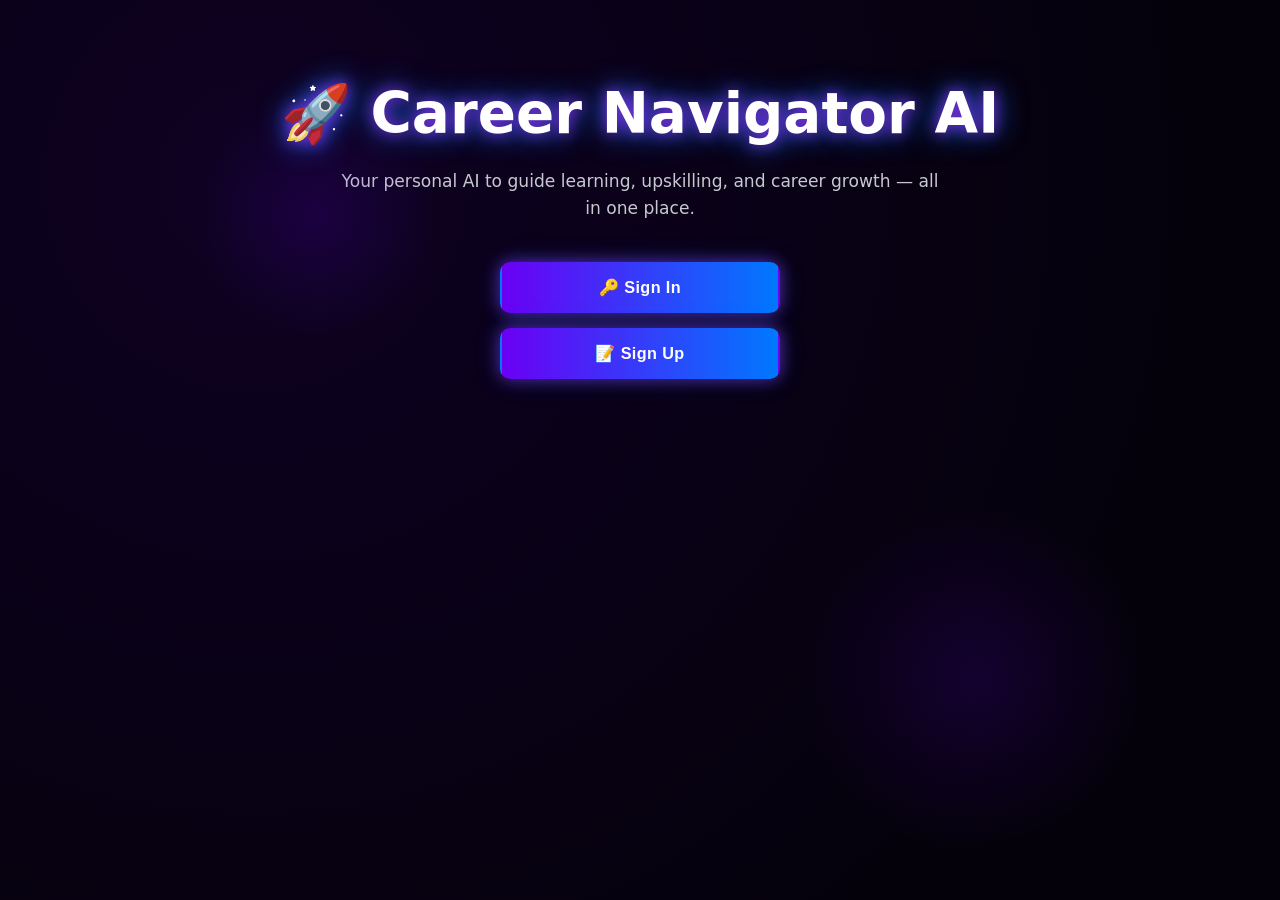
<file: frontend/index.html>
<!doctype html>
<html>
<head>
  <meta charset="utf-8">
  <meta name="viewport" content="width=device-width, initial-scale=1">
  <link rel="stylesheet" href="style.css">
  <title>Career Navigator AI</title>
  <style>
    /* body {
      font-family: system-ui, Segoe UI, Roboto, Arial;
      text-align: center;
      padding: 60px 20px;
      background: #f8fafc;
    }
    h1 { font-size: 2.2em; margin-bottom: 10px; color: #111827; }
    p  { color: #555; max-width: 500px; margin: 0 auto 30px; }
    .btn {
      display: block;
      width: 80%;
      max-width: 280px;
      margin: 12px auto;
      padding: 14px;
      border-radius: 10px;
      border: 1px solid #ccc;
      background: #fff;
      cursor: pointer;
      font-size: 16px;
      transition: 0.2s;
    }
    .btn:hover { background: #0078ff; color: white; border-color: #0078ff; } */
    /* ======== RESPONSIVE TEXT ======== */

/* Use fluid font scaling */
html {
  font-size: clamp(14px, 1.2vw + 0.5rem, 18px);
}

/* Headings adjust gracefully */
h1 {
  font-size: clamp(1.8rem, 3vw + 1rem, 3.2rem);
  line-height: 1.2;
}

/* Paragraph text */
p {
  font-size: clamp(0.95rem, 1vw + 0.2rem, 1.1rem);
  line-height: 1.6;
}

/* Button text */
.btn {
  font-size: clamp(0.9rem, 0.8vw + 0.3rem, 1rem);
  letter-spacing: 0.4px;
}

/* Fine-tuning for small screens */
@media (max-width: 600px) {
  h1 {
    line-height: 1.3;
    margin-bottom: 15px;
  }
  p {
    line-height: 1.5;
    margin-bottom: 25px;
  }
  .btn {
    padding: 12px;
  }
}
  </style>
</head>
<body>
  <h1>🚀 Career Navigator AI</h1>
  <p>Your personal AI to guide learning, upskilling, and career growth — all in one place.</p>

  <button class="btn" onclick="location.href='login.html'">🔑 Sign In</button>
  <button class="btn" onclick="location.href='signup.html'">📝 Sign Up</button>
</body>
</html>
</file>
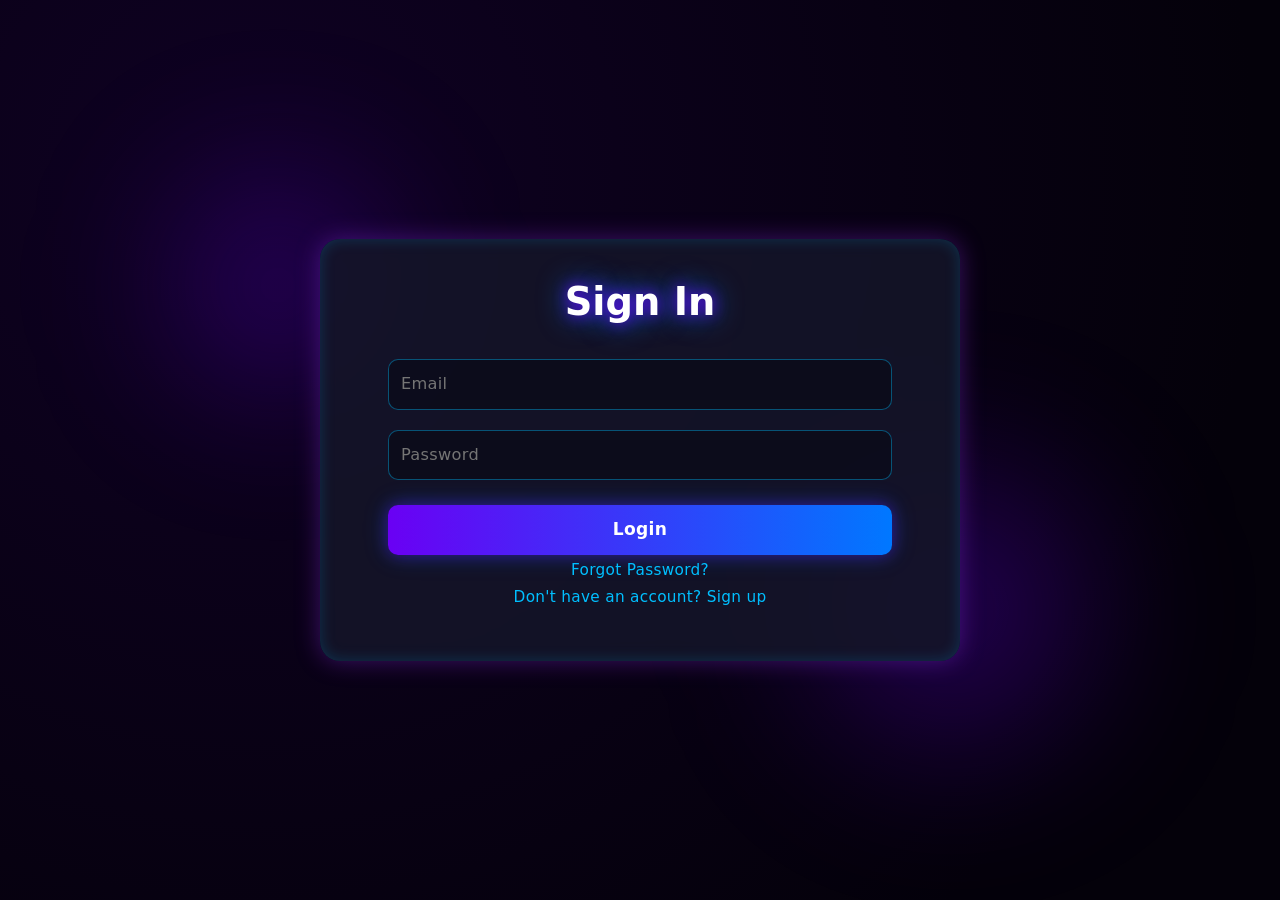
<file: frontend/dashboard.html>
<!doctype html>
<html>
<head>
  <meta charset="utf-8">
  <meta name="viewport" content="width=device-width, initial-scale=1">
  <title>Dashboard - Career Navigator AI</title>
  <link rel="stylesheet" href=dashboard.css>
  <style>
    /* body {
      text-align: center;
      font-family: system-ui;
      background: #f8fafc;
      padding: 60px;
    }
    h1 {
      font-size: 2em;
      color: #111;
    }
    button {
      display: block;
      margin: 20px auto;
      width: 80%;
      max-width: 280px;
      padding: 14px;
      border-radius: 12px;
      border: 1px solid #ddd;
      background: #fff;
      cursor: pointer;
      font-size: 16px;
      transition: all 0.2s ease;
    }
    button:hover {
      background: #0078ff;
      color: white;
      border-color: #0078ff;
    } */
  </style>
</head>
<body>
  <h1>Welcome, <span id="user"></span> 👋</h1>

  <button onclick="location.href='learning.html'">📘 Learning Buddy</button>
  <button onclick="location.href='career.html'">💼 Career Coach</button>
  <button onclick="location.href='jobboard.html'">🧾 Job Board</button> <!-- ✅ Added Job Board button -->
  <button onclick="logout()">Logout</button>

  <script>
    // Check authentication
    if (!localStorage.getItem("token")) {
      window.location.href = "login.html";
    }

    // Show username
    document.getElementById("user").innerText = localStorage.getItem("username") || "User";

    // Logout
    function logout() {
      localStorage.clear();
      window.location.href = "login.html";
    }
  </script>
</body>
</html>
</file>
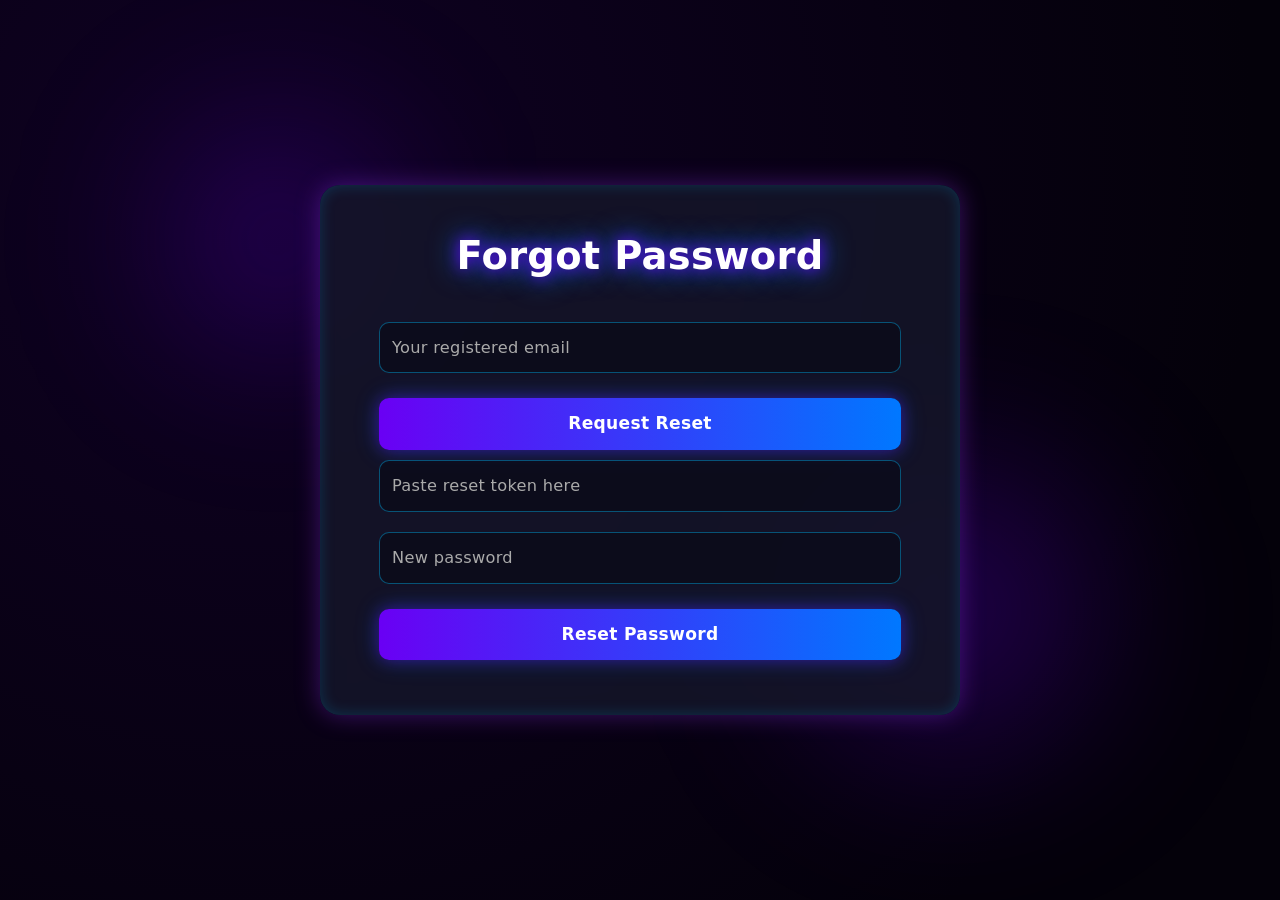
<file: frontend/forgot.html>
<!doctype html>
<html>
<head>
  <meta charset="utf-8">
  <meta name="viewport" content="width=device-width, initial-scale=1">
  <title>Forgot Password</title>
  <link rel="stylesheet" href="forgot.css">
  <style>
    /* body{font-family:system-ui;display:flex;justify-content:center;align-items:center;height:100vh;background:#f4f6f8}
    .box{background:white;padding:30px;border-radius:12px;width:320px;text-align:center;box-shadow:0 2px 6px rgba(0,0,0,0.1)}
    input{width:90%;padding:10px;margin:8px 0;border-radius:8px;border:1px solid #ccc}
    button{padding:10px 20px;border:none;border-radius:8px;background:#0078ff;color:white;cursor:pointer;font-size:16px;margin-top:10px}
    .msg{margin-top:10px;color:#333;font-size:0.9em;word-wrap:break-word} */
  </style>
</head>
<body>
  <div class="box">
    <h2>Forgot Password</h2>
    <input id="email" placeholder="Your registered email">
    <button onclick="forgot()">Request Reset</button>
    <input id="token" placeholder="Paste reset token here">
    <input id="newpass" type="password" placeholder="New password">
    <button onclick="resetPass()">Reset Password</button>
    <p class="msg" id="msg"></p>
  </div>

<script>
async function forgot() {
  const email = document.getElementById("email").value;
  const r = await fetch("https://career-navigator-ai-1.onrender.com/api/forgot", {
    method: "POST",
    headers: { "Content-Type": "application/json" },
    body: JSON.stringify({ email })
  });
  const d = await r.json();
  document.getElementById("msg").innerText = d.msg || d.detail;
}

async function resetPass(){
  const token=document.getElementById("token").value;
  const new_password=document.getElementById("newpass").value;
  const r=await fetch("https://career-navigator-ai-1.onrender.com/api/reset",{
    method:"POST",headers:{"Content-Type":"application/json"},
    body:JSON.stringify({token,new_password})
  });
  const d=await r.json();
  document.getElementById("msg").innerText=d.msg || d.detail;
}
</script>
</body>
</html>
</file>
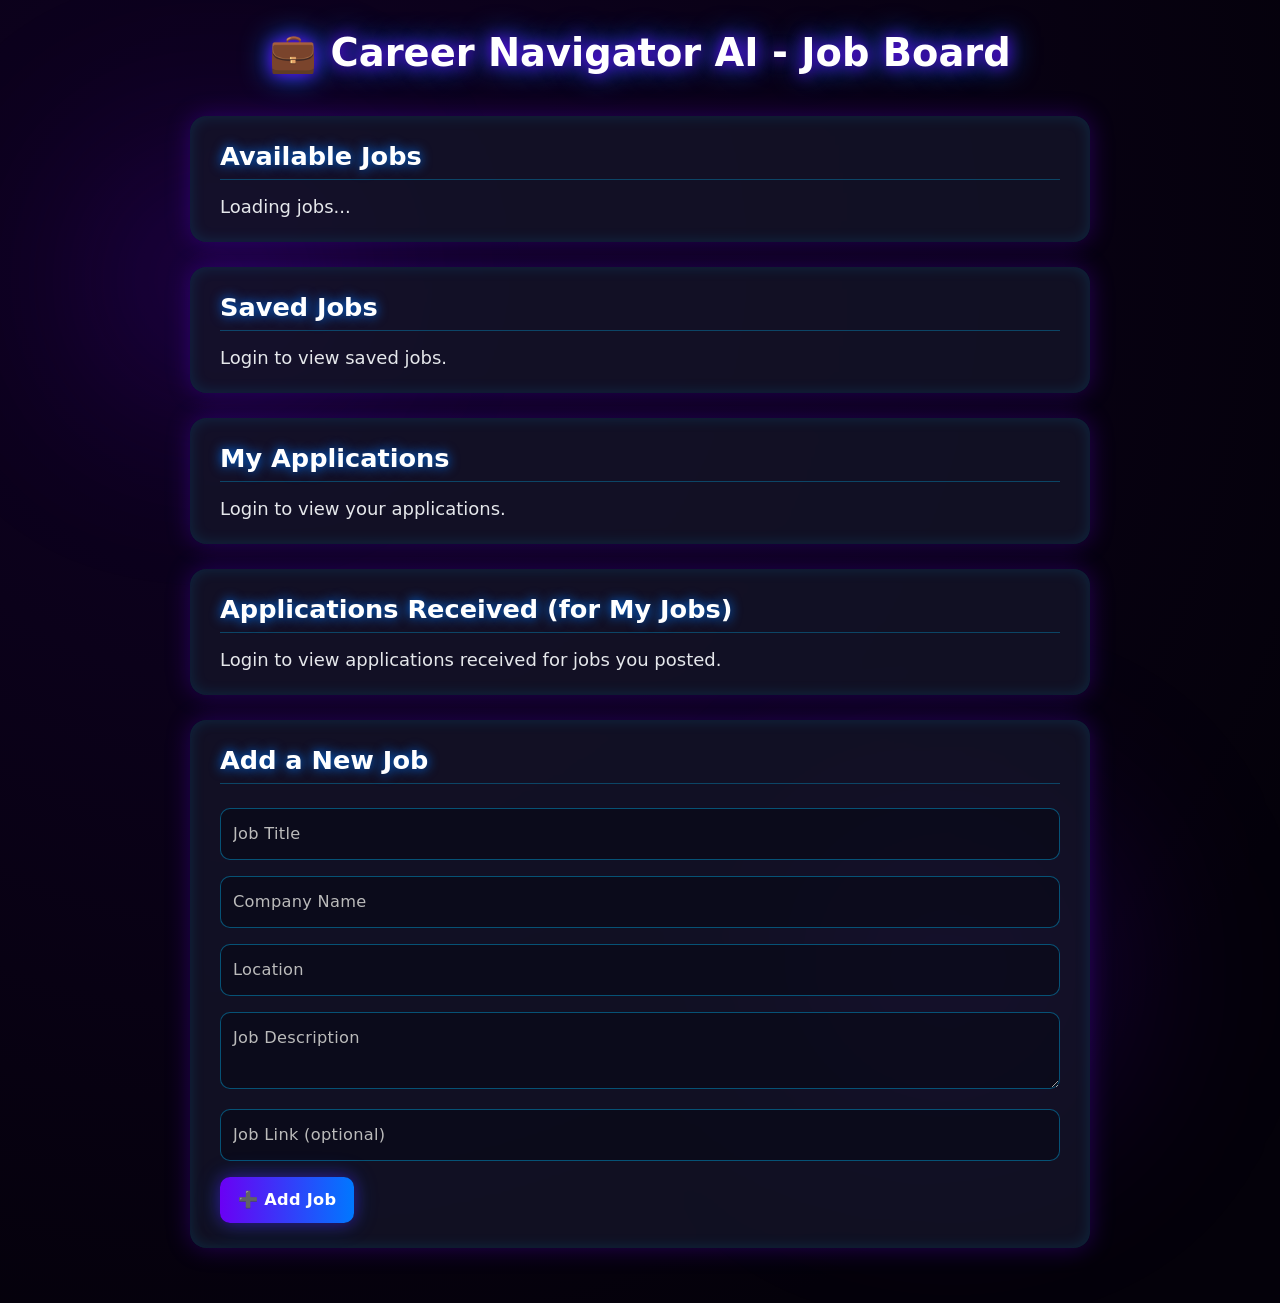
<file: frontend/jobboard.html>
<!DOCTYPE html>
<html lang="en">
<head>
<meta charset="UTF-8">
<meta name="viewport" content="width=device-width, initial-scale=1.0">
<title>💼 Career Navigator AI - Job Board</title>
<link rel="stylesheet" href="jobboard.css">
<style>
  /* body{font-family:system-ui;background:#f8fafc;margin:0;padding:20px}
  h1{text-align:center}
  section{background:white;border-radius:12px;padding:20px;margin-bottom:20px;box-shadow:0 2px 6px rgba(0,0,0,.1)}
  button{cursor:pointer;background:#007bff;color:white;border:none;padding:8px 16px;border-radius:8px;margin-top:6px}
  button:hover{background:#0056b3}
  input,textarea{width:100%;padding:10px;margin:5px 0;border:1px solid #ccc;border-radius:6px}
  .job{border-bottom:1px solid #eee;padding:10px 0}
  .job:last-child{border-bottom:none} */
</style>
</head>
<body>
<h1>💼 Career Navigator AI - Job Board</h1>

<section>
  <h2>Available Jobs</h2>
  <div id="jobs">Loading jobs...</div>
</section>

<section>
  <h2>Saved Jobs</h2>
  <div id="saved-jobs">Login to view saved jobs.</div>
</section>

<section>
  <h2>My Applications</h2>
  <div id="applications">Login to view your applications.</div>
</section>

<section>
  <h2>Applications Received (for My Jobs)</h2>
  <div id="received">Login to view applications received for jobs you posted.</div>
</section>

<section>
  <h2>Add a New Job</h2>
  <input id="title" placeholder="Job Title">
  <input id="company" placeholder="Company Name">
  <input id="location" placeholder="Location">
  <textarea id="description" placeholder="Job Description"></textarea>
  <input id="link" placeholder="Job Link (optional)">
  <button onclick="addJob()">➕ Add Job</button>
</section>

<script>
const API = "https://career-navigator-ai-1.onrender.com/api";
const token = localStorage.getItem("token");

// ========== LOAD ALL JOBS ==========
async function loadJobs(){
  const res = await fetch(`${API}/jobs`);
  const data = await res.json();
  const jobsDiv = document.getElementById("jobs");
  if(!data.jobs.length){ jobsDiv.innerHTML = "No jobs yet."; return; }
  jobsDiv.innerHTML = data.jobs.map(j=>`
    <div class="job">
      <b>${j.title}</b> at <i>${j.company}</i><br>
      📍 ${j.location || "Remote"}<br>
      ${j.description || ""}<br>
      ${j.link ? `<a href="${j.link}" target="_blank">Apply Link</a><br>` : ""}
      ${token ? `
        <form onsubmit="applyToJob(event, ${j.id})" enctype="multipart/form-data">
          <input type="file" name="resume" accept=".pdf" required>
          <button type="submit">📄 Apply</button>
        </form>
        <button onclick="saveJob(${j.id})">💾 Save</button>
      ` : ''}
    </div>
  `).join('');
}

// ========== ADD NEW JOB ==========
async function addJob(){
  if(!token){ alert("Please login first!"); return; }
  const job = {
    title:document.getElementById("title").value,
    company:document.getElementById("company").value,
    location:document.getElementById("location").value,
    description:document.getElementById("description").value,
    link:document.getElementById("link").value
  };
  const res = await fetch(`${API}/jobs/add`,{
    method:"POST",
    headers:{"Content-Type":"application/json","Authorization":`Bearer ${token}`},
    body:JSON.stringify(job)
  });
  const data = await res.json();
  alert(data.msg || "Job added!");
  loadJobs();
  if(token){ loadReceived(); } // refresh received apps UI if you’re a poster
}

// ========== APPLY TO A JOB ==========
async function applyToJob(e, jobId){
  e.preventDefault();
  const form = e.target;
  const formData = new FormData();
  formData.append("job_id", jobId);
  formData.append("resume", form.resume.files[0]);
  const res = await fetch(`${API}/jobs/apply`, {
    method: "POST",
    headers: {"Authorization": `Bearer ${token}`},
    body: formData
  });
  const data = await res.json();
  alert(data.msg || "Application submitted!");
  loadApplications();
}

// ========== SAVE JOB ==========
async function saveJob(id){
  const res = await fetch(`${API}/jobs/save`,{
    method:"POST",
    headers:{"Content-Type":"application/json","Authorization":`Bearer ${token}`},
    body:JSON.stringify({job_id:id})
  });
  const data = await res.json();
  alert(data.msg || "Saved!");
  loadSavedJobs();
}

// ========== LOAD SAVED JOBS ==========
async function loadSavedJobs(){
  if(!token) return;
  const res = await fetch(`${API}/jobs/saved`,{
    headers:{"Authorization":`Bearer ${token}`}
  });
  const data = await res.json();
  const div = document.getElementById("saved-jobs");
  if(!data.saved_jobs?.length){ div.innerHTML="No saved jobs yet."; return; }
  div.innerHTML = data.saved_jobs.map(j=>`
    <div class="job">
      <b>${j.title}</b> - ${j.company}<br>${j.location || "Remote"}
    </div>
  `).join('');
}

// ========== LOAD APPLICATIONS (MY OWN) ==========
async function loadApplications(){
  if(!token) return;
  const res = await fetch(`${API}/jobs/applications`,{
    headers:{"Authorization":`Bearer ${token}`}
  });
  const data = await res.json();
  const div = document.getElementById("applications");
  if(!data.applications?.length){ div.innerHTML="No applications yet."; return; }
  div.innerHTML = data.applications.map(a=>`
    <div class="job">
      <b>${a.title}</b> - ${a.company}<br>${a.location || "Remote"}<br>
      📄 <a href="http://54.234.102.196:8000${a.resume_path}" target="_blank">View Resume</a>
    </div>
  `).join('');
}

// ========== LOAD RECEIVED APPLICATIONS (FOR JOBS I POSTED) ==========
async function loadReceived(){
  if(!token) return;
  const res = await fetch(`${API}/jobs/received`,{
    headers:{"Authorization":`Bearer ${token}`}
  });
  const data = await res.json();
  const div = document.getElementById("received");
  if(!data.received_applications?.length){ div.innerHTML="No applications received yet."; return; }
  div.innerHTML = data.received_applications.map(a=>`
    <div class="job">
      <b>${a.job_title}</b> - ${a.company} (${a.location || "Remote"})<br>
      👤 ${a.applicant_name} &lt;${a.applicant_email}&gt;<br>
      📄 <a href="http://54.234.102.196:8000${a.resume_path}" target="_blank">View Resume</a><br>
      🕒 ${a.applied_at}
    </div>
  `).join('');
}

// ========== AUTO LOAD ==========
loadJobs();
if(token){ loadSavedJobs(); loadApplications(); loadReceived(); }
</script>
</body>
</html>
</file>
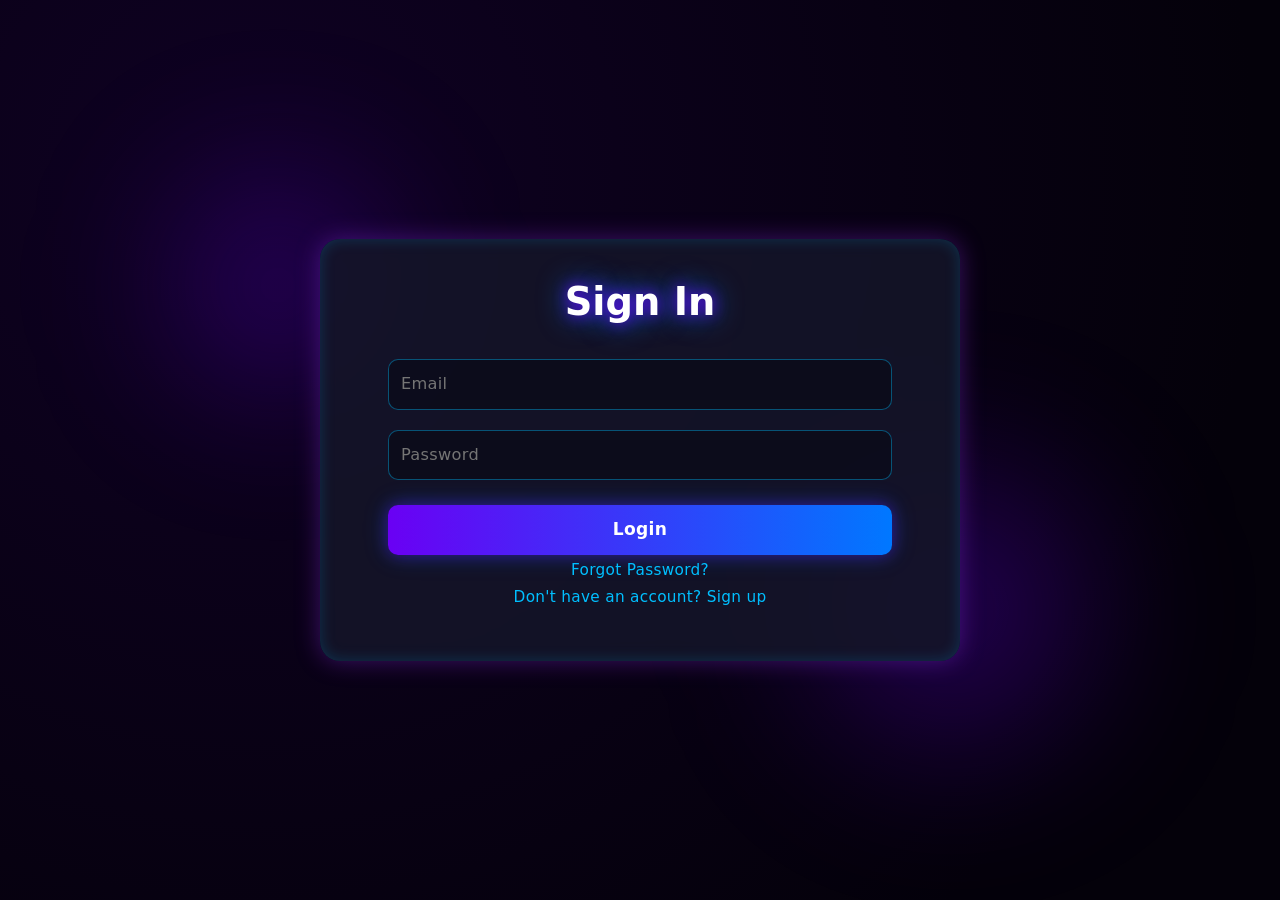
<file: frontend/learning.html>
<!doctype html>
<html>
<head>
  <meta charset="utf-8">
  <meta name="viewport" content="width=device-width, initial-scale=1">
  <title>📘 Learning Buddy</title>
  <link rel="stylesheet" href="learning.css">
</head>
<body>
  <div id="topbar">
    <b>Learning Buddy</b>
    <button onclick="logout()">Logout</button>
  </div>

  <div id="history-controls">
    <b>Chat History</b>
    <button id="clear-btn">🗑️ Clear All</button>
  </div>

  <div id="chat-container"></div>

  <div id="input-area">
    <textarea id="msg" placeholder="Ask about any topic..."></textarea>
    <button id="send">Send</button>
  </div>

<script>
if (!localStorage.getItem("token")) {
  alert("Please sign in first!");
  window.location.href = "login.html";
}

const API = "https://career-navigator-ai-1.onrender.com/api";
const token = localStorage.getItem("token");
const threadId = localStorage.getItem("learning_thread") || crypto.randomUUID();
localStorage.setItem("learning_thread", threadId);

const chatContainer = document.getElementById("chat-container");

// =====================
// Load Chat History
// =====================
async function loadHistory() {
  try {
    const res = await fetch(`${API}/learning/chat/history`, {
      headers: { "Authorization": `Bearer ${token}` }
    });
    const data = await res.json();
    chatContainer.innerHTML = "";
    (data.history || []).forEach(item => {
      const div = document.createElement("div");
      div.className = "chat-item";
      div.innerHTML = `
        <div><b>You:</b> ${item.message}</div>
        <div><b>Assistant:</b> ${item.reply}</div>
        <button class="delete-btn" onclick="deleteChat(${item.id})">✖</button>
      `;
      chatContainer.prepend(div);
    });
  } catch (e) {
    console.error("Error loading history:", e);
  }
}

// =====================
// Send Chat
// =====================
async function chat(message) {
  const msgBox = document.getElementById("msg");
  const sendBtn = document.getElementById("send");
  msgBox.disabled = true;
  sendBtn.disabled = true;
  sendBtn.textContent = "Thinking...";

  const thinkingEl = document.createElement("div");
  thinkingEl.className = "thinking";
  thinkingEl.textContent = "🤔 Thinking...";
  chatContainer.prepend(thinkingEl);

  try {
    const r = await fetch(`${API}/learning`, {
      method: "POST",
      headers: {
        "Content-Type": "application/json",
        "Authorization": `Bearer ${token}`
      },
      body: JSON.stringify({ message, thread_id: threadId })
    });
    const data = await r.json();
    thinkingEl.remove();
    appendMessage(message, "user");
    appendMessage(data.reply || "(no reply)", "bot");

    await fetch(`${API}/learning/chat/save`, {
      method: "POST",
      headers: {
        "Content-Type": "application/json",
        "Authorization": `Bearer ${token}`
      },
      body: JSON.stringify({ message, reply: data.reply })
    });
  } catch (e) {
    thinkingEl.textContent = "⚠️ Network error: " + e.message;
  } finally {
    msgBox.disabled = false;
    sendBtn.disabled = false;
    sendBtn.textContent = "Send";
  }
}

function appendMessage(text, cls) {
  const el = document.createElement("div");
  el.className = `msg ${cls}`;
  el.innerHTML = text.replace(/\n/g, "<br>");
  chatContainer.prepend(el);
}

// =====================
// Delete single chat
// =====================
async function deleteChat(id) {
  if (!confirm("Delete this chat?")) return;
  await fetch(`${API}/learning/chat/delete/${id}`, {
    method: "DELETE",
    headers: { "Authorization": `Bearer ${token}` }
  });
  await loadHistory();
}

// =====================
// Clear all chats
// =====================
document.getElementById("clear-btn").onclick = async () => {
  if (!confirm("Delete all chat history?")) return;
  await fetch(`${API}/learning/chat/clear`, {
    method: "DELETE",
    headers: { "Authorization": `Bearer ${token}` }
  });
  await loadHistory();
};

// =====================
// Send message handler
// =====================
document.getElementById("send").onclick = () => {
  const m = document.getElementById("msg").value.trim();
  if (m) {
    chat(m);
    document.getElementById("msg").value = "";
  }
};

// =====================
// Enter key handler
// =====================
document.getElementById("msg").addEventListener("keypress", (e) => {
  if (e.key === "Enter" && !e.shiftKey) {
    e.preventDefault();
    document.getElementById("send").click();
  }
});

function logout(){
  localStorage.clear();
  window.location.href = "login.html";
}

// =====================
// Initialize
// =====================
document.addEventListener("DOMContentLoaded", () => {
  loadHistory();
  console.log("🚀 Learning Buddy loaded successfully!");
});
</script>
</body>
</html>
</file>
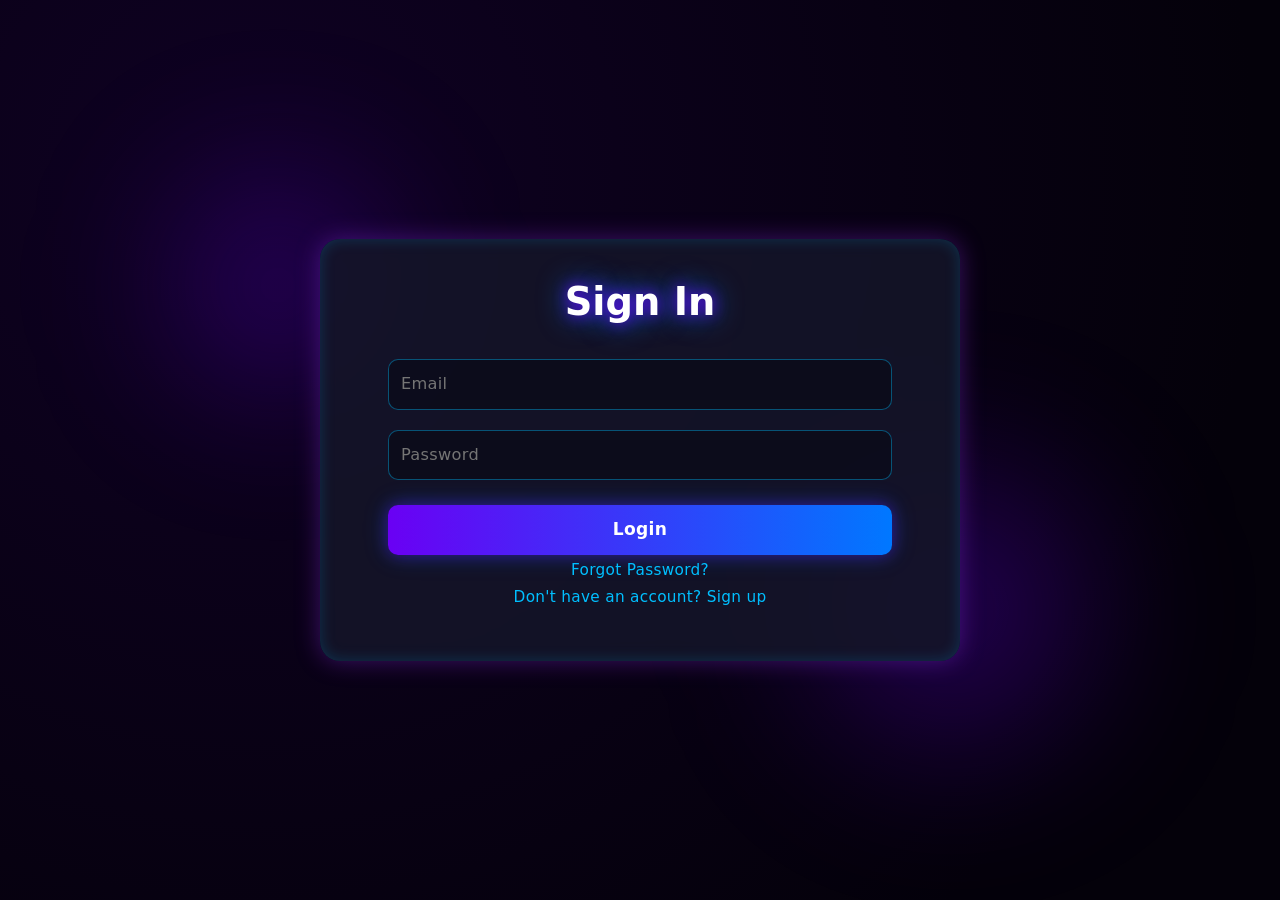
<file: frontend/login.html>
<!doctype html>
<html>
<head>
  <meta charset="utf-8" />
  <meta name="viewport" content="width=device-width, initial-scale=1" />
  <title>Login - Career Navigator AI</title>
  <link rel="stylesheet" href="login.css">
  <style>
    /* body {
      font-family: system-ui, Segoe UI, Roboto;
      display: flex; flex-direction: column;
      align-items: center; justify-content: center;
      height: 100vh; background: #f4f6f8;
    }
    .box {
      background: white; padding: 30px;
      border-radius: 12px; box-shadow: 0 2px 6px rgba(0,0,0,0.1);
      width: 320px; text-align: center;
    }
    input {
      width: 90%; padding: 10px; margin: 8px 0;
      border-radius: 8px; border: 1px solid #ccc;
    }
    button {
      padding: 10px 20px; border: none;
      border-radius: 8px; background: #0078ff;
      color: white; cursor: pointer; font-size: 16px;
      margin-top: 10px;
    }
    .msg { margin-top: 10px; color: red; font-size: 0.9em; }
    a { color: #0078ff; text-decoration: none; font-size: 14px; } */
  </style>
</head>
<body>
  <div class="box">
    <h2>Sign In</h2>
    <input id="email" placeholder="Email" />
    <input id="pass" type="password" placeholder="Password" />
    <button onclick="login()">Login</button>
    <p><a href="forgot.html">Forgot Password?</a></p>
    <p><a href="signup.html">Don't have an account? Sign up</a></p>
    <p class="msg" id="msg"></p>
  </div>

<script>
async function login(){
  const email = document.getElementById("email").value.trim();
  const pass  = document.getElementById("pass").value.trim();
  if(!email || !pass){ document.getElementById("msg").innerText = "Please fill in both fields."; return; }

  try {
    const r = await fetch("https://career-navigator-ai-1.onrender.com/api/login", {
      method: "POST", headers: {"Content-Type": "application/json"},
      body: JSON.stringify({ email, password: pass })
    });
    const d = await r.json();

    if (r.ok && d.token) {
      localStorage.setItem("token", d.token);
      localStorage.setItem("username", d.username);
      window.location.href = "dashboard.html";
    } else {
      document.getElementById("msg").innerText = d.detail || "Login failed.";
    }
  } catch (err) {
    document.getElementById("msg").innerText = "⚠️ Server error: " + err.message;
  }
}
</script>
</body>
</html>
</file>
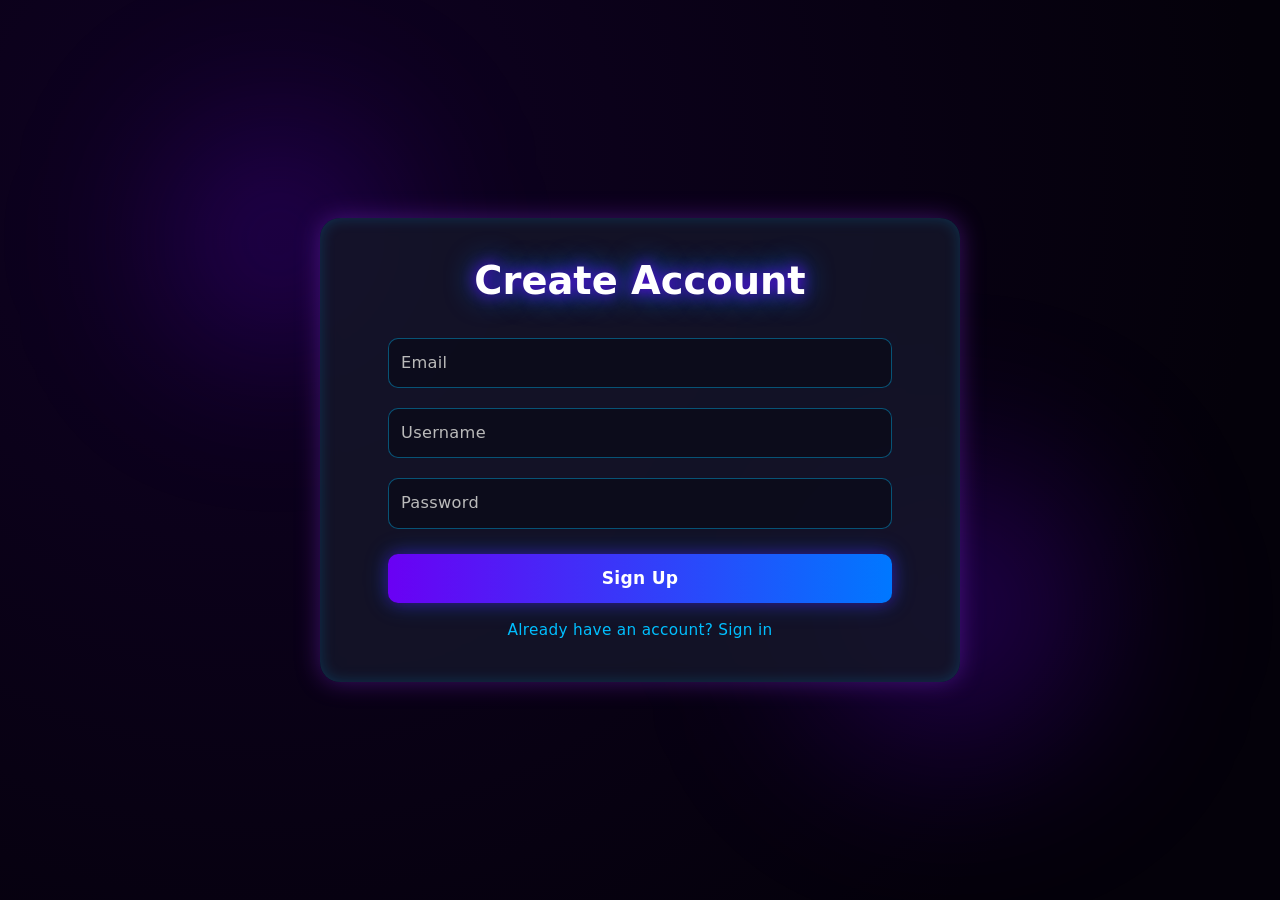
<file: frontend/signup.html>
<!doctype html>
<html>
<head>
  <meta charset="utf-8">
  <meta name="viewport" content="width=device-width, initial-scale=1">
  <title>Sign Up - Career Navigator AI</title>
  <link rel="stylesheet" href="signup.css">
  <style>
    /* body { font-family: system-ui; display: flex; justify-content: center; align-items: center; height: 100vh; background: #f4f6f8; }
    .box { background: white; padding: 30px; border-radius: 12px; width: 320px; text-align: center; box-shadow: 0 2px 6px rgba(0,0,0,0.1); }
    input { width: 90%; padding: 10px; margin: 8px 0; border-radius: 8px; border: 1px solid #ccc; }
    button { padding: 10px 20px; border: none; border-radius: 8px; background: #0078ff; color: white; cursor: pointer; font-size: 16px; margin-top: 10px; }
    .msg { margin-top: 10px; color: red; font-size: 0.9em; } */
  </style>
</head>
<body>
  <div class="box">
    <h2>Create Account</h2>
    <input id="email" placeholder="Email" />
    <input id="user" placeholder="Username" />
    <input id="pass" type="password" placeholder="Password" />
    <button onclick="signup()">Sign Up</button>
    <p class="msg" id="msg"></p>
    <p><a href="login.html">Already have an account? Sign in</a></p>
  </div>

<script>
async function signup(){
  const email=document.getElementById("email").value.trim();
  const username=document.getElementById("user").value.trim();
  const password=document.getElementById("pass").value.trim();
  if(!email || !username || !password){ document.getElementById("msg").innerText="Fill all fields."; return; }

  const r=await fetch("https://career-navigator-ai-1.onrender.com/api/signup",{
    method:"POST",headers:{"Content-Type":"application/json"},
    body:JSON.stringify({email,username,password})
  });
  const d=await r.json();
  if(r.ok){ alert("Signup successful! Please login."); location.href="login.html"; }
  else document.getElementById("msg").innerText=d.detail || "Signup failed.";
}
</script>
</body>
</html>
</file>
<file: frontend/style.css>
/* ======== Global Reset ======== */
* {
  margin: 0;
  padding: 0;
  box-sizing: border-box;
}

body {
  font-family: 'Poppins', system-ui, sans-serif;
  background: radial-gradient(circle at 20% 20%, #0f0123, #04010a 80%);
  color: #e5e7eb;
  text-align: center;
  padding: 80px 20px;
  min-height: 100vh;
  overflow-x: hidden;
}

/* ======== Headings ======== */
h1 {
  font-size: 2.8em;
  font-weight: 700;
  color: #fff;
  text-shadow: 0 0 15px #8a2be2, 0 0 30px #0078ff;
  margin-bottom: 20px;
}

/* ======== Paragraph ======== */
p {
  color: #c7c9d1;
  font-size: 1.05em;
  line-height: 1.6;
  max-width: 600px;
  margin: 0 auto 40px;
}

/* ======== Buttons ======== */
.btn {
  display: block;
  width: 80%;
  max-width: 280px;
  margin: 15px auto;
  padding: 14px 0;
  font-size: 17px;
  font-weight: 600;
  color: #fff;
  border: 2px solid transparent;
  border-radius: 10px;
  cursor: pointer;
  letter-spacing: 0.5px;
  transition: all 0.3s ease;
  background: linear-gradient(90deg, #6a00f4, #0078ff);
  box-shadow: 0 0 15px rgba(138, 43, 226, 0.6), 0 0 25px rgba(0, 120, 255, 0.3);
}

.btn:hover {
  background: transparent;
  color: #00bfff;
  border: 2px solid #00bfff;
  box-shadow: 0 0 25px #00bfff, 0 0 50px rgba(0, 191, 255, 0.4);
  transform: translateY(-2px);
}

/* ======== Glow Animation ======== */
@keyframes glow {
  0% {
    box-shadow: 0 0 10px #6a00f4, 0 0 20px #0078ff;
  }
  50% {
    box-shadow: 0 0 20px #0078ff, 0 0 40px #6a00f4;
  }
  100% {
    box-shadow: 0 0 10px #6a00f4, 0 0 20px #0078ff;
  }
}

/* ======== Floating Glow Elements ======== */
body::before,
body::after {
  content: "";
  position: absolute;
  border-radius: 50%;
  background: radial-gradient(circle, #6a00f4, transparent 70%);
  animation: float 10s infinite alternate ease-in-out;
  opacity: 0.15;
}

body::before {
  width: 250px;
  height: 250px;
  top: 10%;
  left: 15%;
}

body::after {
  width: 350px;
  height: 350px;
  bottom: 5%;
  right: 10%;
}

@keyframes float {
  from {
    transform: translateY(0);
  }
  to {
    transform: translateY(-20px);
  }
}

/* ======== Responsive ======== */
@media (max-width: 600px) {
  h1 {
    font-size: 2.2em;
  }
  .btn {
    width: 100%;
  }
}
</file>
<file: frontend/forgot.css>
/* ====== GLOBAL RESET ====== */
* {
  margin: 0;
  padding: 0;
  box-sizing: border-box;
  font-family: 'Poppins', system-ui, sans-serif;
}

/* ====== BACKGROUND ====== */
body {
  background: radial-gradient(circle at 20% 20%, #0f0123, #04010a 80%);
  color: #e5e7eb;
  display: flex;
  justify-content: center;
  align-items: center;
  height: 100vh;
  overflow: hidden;
  position: relative;
}

/* ====== FLOATING NEON ORBS ====== */
body::before,
body::after {
  content: "";
  position: absolute;
  border-radius: 50%;
  background: radial-gradient(circle, rgba(106, 0, 244, 0.4), transparent 70%);
  animation: float 10s infinite alternate ease-in-out;
  filter: blur(80px);
  z-index: 0;
}
body::before {
  width: 300px;
  height: 300px;
  top: 10%;
  left: 10%;
}
body::after {
  width: 400px;
  height: 400px;
  bottom: 10%;
  right: 10%;
}
@keyframes float {
  from { transform: translateY(0); }
  to { transform: translateY(-25px); }
}

/* ====== MAIN BOX ====== */
.box {
  background: rgba(20, 20, 40, 0.9);
  padding: 40px 30px;
  border-radius: 20px;
  box-shadow: 0 0 25px rgba(138, 43, 226, 0.4),
              inset 0 0 15px rgba(0, 191, 255, 0.2);
  width: 50vw;
  text-align: center;
  backdrop-filter: blur(10px);
  position: relative;
  z-index: 2;
}

/* ====== HEADINGS ====== */
h2 {
  font-size: clamp(1.8rem, 3vw, 2.3rem);
  color: #fff;
  margin-bottom: 25px;
  text-shadow: 0 0 15px #6a00f4, 0 0 30px #0078ff;
}

/* ====== INPUTS ====== */
input {
  width: 90%;
  padding: 12px;
  margin: 10px 0;
  border-radius: 10px;
  border: 1px solid rgba(0, 191, 255, 0.4);
  background: rgba(10, 10, 25, 0.7);
  color: #fff;
  font-size: clamp(0.9rem, 1vw, 1rem);
  transition: all 0.3s ease;
}

input::placeholder {
  color: #aaa;
}

input:focus {
  outline: none;
  border-color: #00bfff;
  box-shadow: 0 0 15px #00bfff, 0 0 25px rgba(0, 191, 255, 0.5);
}

/* ====== BUTTONS ====== */
button {
  width: 90%;
  padding: 12px;
  margin-top: 15px;
  border: none;
  border-radius: 10px;
  background: linear-gradient(90deg, #6a00f4, #0078ff);
  color: white;
  font-size: clamp(0.95rem, 1vw, 1.1rem);
  font-weight: 600;
  cursor: pointer;
  transition: all 0.3s ease;
  box-shadow: 0 0 15px rgba(106, 0, 244, 0.4),
              0 0 25px rgba(0, 120, 255, 0.3);
}

button:hover {
  background: transparent;
  border: 2px solid #00bfff;
  color: #00bfff;
  transform: translateY(-2px);
  box-shadow: 0 0 25px #00bfff, 0 0 50px rgba(0, 191, 255, 0.5);
}

/* ====== MESSAGE TEXT ====== */
.msg {
  margin-top: 15px;
  font-size: clamp(0.85rem, 0.8vw, 1rem);
  color: #00e0ff;
  word-wrap: break-word;
  line-height: 1.4;
}

/* ====== RESPONSIVE TEXT ====== */
html {
  font-size: clamp(14px, 1.1vw + 0.4rem, 18px);
}

p, input, button, h2 {
  line-height: 1.6;
  letter-spacing: 0.3px;
}

/* ====== MOBILE VIEW ====== */
@media (max-width: 480px) {
  .box {
    width: 90%;
    padding: 30px 20px;
  }

  h2 {
    font-size: clamp(1.5rem, 4vw, 2rem);
  }

  input, button {
    width: 100%;
  }
}
</file>
<file: frontend/jobboard.css>
/* ====== GLOBAL RESET ====== */
* {
  margin: 0;
  padding: 0;
  box-sizing: border-box;
  font-family: 'Poppins', system-ui, sans-serif;
}

/* ====== BODY & BACKGROUND ====== */
body {
  background: radial-gradient(circle at 20% 20%, #0f0123, #04010a 80%);
  color: #e5e7eb;
  min-height: 100vh;
  overflow-x: hidden;
  position: relative;
  padding: 30px;
}

/* ====== FLOATING GLOW EFFECTS ====== */
body::before,
body::after {
  content: "";
  position: absolute;
  border-radius: 50%;
  background: radial-gradient(circle, rgba(106, 0, 244, 0.4), transparent 70%);
  filter: blur(100px);
  animation: float 12s ease-in-out infinite alternate;
  z-index: 0;
}
body::before {
  width: 300px;
  height: 300px;
  top: 10%;
  left: 5%;
}
body::after {
  width: 400px;
  height: 400px;
  bottom: 10%;
  right: 10%;
}
@keyframes float {
  from { transform: translateY(0); }
  to { transform: translateY(-25px); }
}

/* ====== HEADING ====== */
h1 {
  text-align: center;
  font-size: clamp(1.8rem, 3vw, 2.6rem);
  font-weight: 700;
  margin-bottom: 40px;
  text-shadow: 0 0 15px #6a00f4, 0 0 30px #0078ff;
  color: #fff;
  position: relative;
  z-index: 2;
}

/* ====== SECTION STYLING ====== */
section {
  background: rgba(20, 20, 40, 0.8);
  border-radius: 16px;
  padding: 25px 30px;
  margin: 25px auto;
  max-width: 900px;
  box-shadow: 0 0 25px rgba(106, 0, 244, 0.3),
              inset 0 0 15px rgba(0, 191, 255, 0.15);
  backdrop-filter: blur(8px);
  position: relative;
  z-index: 2;
}

/* ====== SECTION TITLES ====== */
section h2 {
  font-size: clamp(1.3rem, 2vw, 1.8rem);
  color: #fff;
  margin-bottom: 16px;
  text-shadow: 0 0 12px #0078ff;
  border-bottom: 1px solid rgba(0, 191, 255, 0.3);
  padding-bottom: 8px;
}

/* ====== INPUTS, TEXTAREAS ====== */
input, textarea {
  width: 100%;
  background: rgba(10, 10, 25, 0.7);
  border: 1px solid rgba(0, 191, 255, 0.4);
  border-radius: 10px;
  color: #fff;
  padding: 12px;
  margin: 8px 0;
  font-size: clamp(0.9rem, 1vw, 1rem);
  transition: all 0.3s ease;
}
input::placeholder, textarea::placeholder { color: #bbb; }

input:focus, textarea:focus {
  outline: none;
  border-color: #00bfff;
  box-shadow: 0 0 15px #00bfff, 0 0 25px rgba(0, 191, 255, 0.5);
}

/* ====== BUTTONS ====== */
button {
  cursor: pointer;
  border: none;
  border-radius: 10px;
  background: linear-gradient(90deg, #6a00f4, #0078ff);
  color: #fff;
  padding: 10px 18px;
  font-size: clamp(0.9rem, 1vw, 1.1rem);
  font-weight: 600;
  margin-top: 8px;
  transition: all 0.3s ease;
  box-shadow: 0 0 15px rgba(106, 0, 244, 0.4),
              0 0 25px rgba(0, 120, 255, 0.3);
}
button:hover {
  background: transparent;
  color: #00bfff;
  border: 2px solid #00bfff;
  transform: translateY(-2px);
  box-shadow: 0 0 25px #00bfff, 0 0 50px rgba(0, 191, 255, 0.5);
}

/* ====== JOB CARDS ====== */
.job {
  border-bottom: 1px solid rgba(0, 191, 255, 0.2);
  padding: 14px 0;
  transition: all 0.2s ease;
}
.job:last-child { border-bottom: none; }
.job:hover {
  background: rgba(0, 191, 255, 0.05);
  transform: translateY(-2px);
  border-radius: 10px;
}

/* ====== LINKS ====== */
a {
  color: #00bfff;
  text-decoration: none;
  font-weight: 500;
}
a:hover { color: #6a00f4; text-decoration: underline; }

/* ====== RESPONSIVE TEXT ====== */
html {
  font-size: clamp(14px, 1vw + 0.5rem, 18px);
}
p, label, input, textarea, button {
  line-height: 1.6;
  letter-spacing: 0.3px;
}

/* ====== MOBILE ADJUSTMENTS ====== */
@media (max-width: 768px) {
  section {
    padding: 20px;
    margin: 15px;
  }
  h1 {
    font-size: clamp(1.5rem, 4vw, 2rem);
    margin-bottom: 25px;
  }
  button {
    width: 100%;
  }
}
</file>
<file: frontend/learning.css>
/* Neon Learning Buddy Theme */
:root {
  --neon-blue: #00f3ff;
  --neon-purple: #b967ff;
  --neon-pink: #ff2a6d;
  --neon-green: #39ff14;
  --neon-yellow: #fff01f;
  --dark-bg: #0a0a0a;
  --darker-bg: #050505;
  --card-bg: rgba(15, 15, 25, 0.8);
  --text-primary: #ffffff;
  --text-secondary: #b8b8b8;
  --glow-blue: 0 0 10px #00f3ff, 0 0 20px #00f3ff, 0 0 30px #00f3ff;
  --glow-purple: 0 0 10px #b967ff, 0 0 20px #b967ff, 0 0 30px #b967ff;
  --glow-pink: 0 0 10px #ff2a6d, 0 0 20px #ff2a6d, 0 0 30px #ff2a6d;
  --glow-green: 0 0 10px #39ff14, 0 0 20px #39ff14, 0 0 30px #39ff14;
  --glow-yellow: 0 0 10px #fff01f, 0 0 20px #fff01f, 0 0 30px #fff01f;
}

* {
  margin: 0;
  padding: 0;
  box-sizing: border-box;
}

body {
  font-family: 'Segoe UI', Tahoma, Geneva, Verdana, sans-serif;
  background: var(--dark-bg);
  background-image: 
    radial-gradient(circle at 20% 10%, rgba(255, 240, 31, 0.1) 0%, transparent 25%),
    radial-gradient(circle at 80% 90%, rgba(57, 255, 20, 0.1) 0%, transparent 25%),
    radial-gradient(circle at 50% 50%, rgba(185, 103, 255, 0.05) 0%, transparent 50%);
  color: var(--text-primary);
  height: 100vh;
  display: flex;
  flex-direction: column;
  line-height: 1.6;
}

/* Topbar with neon glow */
#topbar {
  padding: 15px 20px;
  background: var(--darker-bg);
  border-bottom: 2px solid var(--neon-yellow);
  box-shadow: var(--glow-yellow);
  display: flex;
  justify-content: space-between;
  align-items: center;
  backdrop-filter: blur(10px);
  flex-shrink: 0;
}

#topbar b {
  font-size: 1.5rem;
  font-weight: 700;
  background: linear-gradient(45deg, var(--neon-yellow), var(--neon-green));
  -webkit-background-clip: text;
  -webkit-text-fill-color: transparent;
  text-shadow: 0 0 10px rgba(255, 240, 31, 0.5);
}

/* History controls */
#history-controls {
  padding: 12px 20px;
  display: flex;
  justify-content: space-between;
  align-items: center;
  border-bottom: 2px solid var(--neon-purple);
  background: var(--darker-bg);
  backdrop-filter: blur(10px);
  flex-shrink: 0;
}

#history-controls b {
  color: var(--neon-purple);
  text-shadow: 0 0 5px rgba(185, 103, 255, 0.5);
  font-size: 1.1rem;
}

/* Chat container */
#chat-container {
  flex: 1;
  overflow-y: auto;
  padding: 20px;
  display: flex;
  flex-direction: column-reverse;
  gap: 15px;
}

/* Message bubbles */
.msg {
  max-width: 80%;
  padding: 16px 20px;
  margin: 8px 0;
  border-radius: 20px;
  line-height: 1.5;
  font-size: 1rem;
  backdrop-filter: blur(10px);
  box-shadow: 0 4px 20px rgba(0, 0, 0, 0.3);
  animation: slideIn 0.3s ease-out;
}

@keyframes slideIn {
  from {
    opacity: 0;
    transform: translateY(20px);
  }
  to {
    opacity: 1;
    transform: translateY(0);
  }
}

.user {
  background: linear-gradient(135deg, var(--neon-purple), var(--neon-pink));
  color: white;
  align-self: flex-end;
  border-bottom-right-radius: 8px;
  box-shadow: var(--glow-purple);
}

.bot {
  background: var(--card-bg);
  color: var(--text-primary);
  align-self: flex-start;
  border: 1px solid var(--neon-green);
  border-bottom-left-radius: 8px;
  box-shadow: var(--glow-green);
}

.bot b {
  color: var(--neon-green);
  text-shadow: 0 0 5px rgba(57, 255, 20, 0.5);
}

/* Input area */
#input-area {
  display: flex;
  padding: 20px;
  border-top: 2px solid var(--neon-blue);
  background: var(--darker-bg);
  backdrop-filter: blur(10px);
  gap: 12px;
  flex-shrink: 0;
}

#msg {
  flex: 1;
  resize: none;
  border-radius: 12px;
  border: 2px solid var(--neon-blue);
  padding: 15px;
  background: var(--card-bg);
  color: var(--text-primary);
  font-size: 1rem;
  font-family: inherit;
  transition: all 0.3s ease;
  backdrop-filter: blur(10px);
}

#msg:focus {
  outline: none;
  border-color: var(--neon-yellow);
  box-shadow: var(--glow-yellow);
}

#msg::placeholder {
  color: var(--text-secondary);
}

/* Buttons */
button {
  padding: 12px 24px;
  border-radius: 12px;
  border: none;
  background: linear-gradient(135deg, var(--neon-blue), var(--neon-purple));
  color: white;
  cursor: pointer;
  font-weight: 600;
  text-transform: uppercase;
  letter-spacing: 0.5px;
  transition: all 0.3s ease;
  position: relative;
  overflow: hidden;
}

button:hover {
  transform: translateY(-2px);
  box-shadow: var(--glow-blue);
}

button:active {
  transform: translateY(0);
}

/* Clear button */
#clear-btn {
  background: linear-gradient(135deg, var(--neon-pink), #ff6b6b);
  padding: 8px 16px;
  font-size: 0.9rem;
}

#clear-btn:hover {
  box-shadow: var(--glow-pink);
}

/* Chat history items */
.chat-item {
  background: var(--card-bg);
  border-radius: 16px;
  padding: 20px;
  margin: 12px 0;
  border: 1px solid rgba(185, 103, 255, 0.3);
  position: relative;
  backdrop-filter: blur(20px);
  box-shadow: 0 8px 32px rgba(0, 0, 0, 0.3);
  transition: all 0.3s ease;
}

.chat-item:hover {
  border-color: var(--neon-yellow);
  box-shadow: 0 8px 32px rgba(255, 240, 31, 0.2);
}

.chat-item b {
  color: var(--neon-blue);
  text-shadow: 0 0 5px rgba(0, 243, 255, 0.5);
}

/* Delete button */
.delete-btn {
  position: absolute;
  right: 15px;
  top: 15px;
  background: none;
  border: none;
  color: var(--neon-pink);
  font-size: 18px;
  cursor: pointer;
  width: 30px;
  height: 30px;
  border-radius: 50%;
  display: flex;
  align-items: center;
  justify-content: center;
  transition: all 0.3s ease;
}

.delete-btn:hover {
  background: rgba(255, 42, 109, 0.2);
  box-shadow: 0 0 10px rgba(255, 42, 109, 0.5);
}

/* Thinking indicator */
.thinking {
  font-style: italic;
  color: var(--neon-yellow);
  padding: 15px;
  margin: 15px 0;
  background: rgba(255, 240, 31, 0.1);
  border-radius: 12px;
  border: 1px solid var(--neon-yellow);
  text-align: center;
  text-shadow: 0 0 5px rgba(255, 240, 31, 0.5);
  animation: pulse 2s infinite;
  backdrop-filter: blur(10px);
}

@keyframes pulse {
  0% {
    opacity: 1;
  }
  50% {
    opacity: 0.7;
  }
  100% {
    opacity: 1;
  }
}

/* Responsive Design */
@media (max-width: 768px) {
  body {
    font-size: 14px;
  }
  
  #topbar {
    padding: 12px 15px;
  }
  
  #topbar b {
    font-size: 1.2rem;
  }
  
  #history-controls {
    padding: 10px 15px;
  }
  
  #chat-container {
    padding: 15px;
  }
  
  .msg {
    max-width: 90%;
    padding: 12px 16px;
    font-size: 0.95rem;
  }
  
  #input-area {
    padding: 15px;
    flex-direction: column;
  }
  
  #msg {
    font-size: 16px;
    margin-bottom: 10px;
  }
  
  button {
    width: 100%;
  }
  
  .chat-item {
    padding: 15px;
    margin: 10px 0;
  }
}

@media (max-width: 480px) {
  body {
    font-size: 13px;
  }
  
  #topbar {
    flex-direction: column;
    gap: 10px;
    text-align: center;
  }
  
  #topbar b {
    font-size: 1.1rem;
  }
  
  #chat-container {
    padding: 10px;
  }
  
  .msg {
    max-width: 95%;
    padding: 10px 14px;
  }
  
  #input-area {
    padding: 12px;
  }
  
  .chat-item {
    padding: 12px;
  }
  
  .delete-btn {
    right: 10px;
    top: 10px;
  }
}

/* Large screens */
@media (min-width: 1200px) {
  body {
    font-size: 18px;
  }
  
  #chat-container {
    padding: 30px;
  }
  
  .msg {
    max-width: 70%;
  }
}

/* Custom scrollbar */
::-webkit-scrollbar {
  width: 8px;
}

::-webkit-scrollbar-track {
  background: var(--darker-bg);
}

::-webkit-scrollbar-thumb {
  background: var(--neon-purple);
  border-radius: 4px;
}

::-webkit-scrollbar-thumb:hover {
  background: var(--neon-blue);
}

/* Selection color */
::selection {
  background: var(--neon-pink);
  color: white;
}

/* Focus states for accessibility */
button:focus,
#msg:focus {
  outline: 2px solid var(--neon-yellow);
  outline-offset: 2px;
}

/* Code blocks in bot messages */
.bot pre {
  background: var(--darker-bg);
  border: 1px solid var(--neon-green);
  border-radius: 8px;
  padding: 12px;
  overflow-x: auto;
  font-family: 'Courier New', monospace;
  font-size: 0.9em;
  color: var(--neon-green);
  margin: 8px 0;
}

/* Links in messages */
.bot a {
  color: var(--neon-blue);
  text-decoration: none;
  transition: all 0.3s ease;
}

.bot a:hover {
  color: var(--neon-yellow);
  text-shadow: 0 0 5px rgba(255, 240, 31, 0.5);
}

/* Lists in bot messages */
.bot ul, .bot ol {
  margin: 8px 0;
  padding-left: 20px;
}

.bot li {
  margin: 4px 0;
}

/* Quote styling */
.bot blockquote {
  border-left: 3px solid var(--neon-yellow);
  padding-left: 15px;
  margin: 10px 0;
  color: var(--text-secondary);
  font-style: italic;
}
</file>
<file: frontend/login.css>
/* ====== GLOBAL RESET ====== */
* {
  margin: 0;
  padding: 0;
  box-sizing: border-box;
  font-family: 'Poppins', system-ui, sans-serif;
}

/* ====== BODY ====== */
body {
  background: radial-gradient(circle at 20% 20%, #0f0123, #04010a 80%);
  color: #e5e7eb;
  height: 100vh;
  display: flex;
  justify-content: center;
  align-items: center;
  overflow: hidden;
  position: relative;
}

/* ====== FLOATING GLOW ORBS ====== */
body::before,
body::after {
  content: "";
  position: absolute;
  border-radius: 50%;
  background: radial-gradient(circle, rgba(106, 0, 244, 0.4), transparent 70%);
  animation: float 10s infinite alternate ease-in-out;
  filter: blur(70px);
}

body::before {
  width: 300px;
  height: 300px;
  top: 15%;
  left: 10%;
}

body::after {
  width: 400px;
  height: 400px;
  bottom: 10%;
  right: 10%;
}

@keyframes float {
  from { transform: translateY(0); }
  to { transform: translateY(-20px); }
}

/* ====== LOGIN BOX ====== */
.box {
  background: rgba(20, 20, 40, 0.9);
  padding: 40px;
  border-radius: 20px;
  box-shadow: 0 0 25px rgba(138, 43, 226, 0.4),
              inset 0 0 15px rgba(0, 191, 255, 0.2);
  width: 50vw;
  text-align: center;
  backdrop-filter: blur(10px);
  position: relative;
  z-index: 10;
}

h2 {
  color: #fff;
  font-size: clamp(1.8rem, 3vw, 2.3rem);
  margin-bottom: 25px;
  text-shadow: 0 0 15px #6a00f4, 0 0 30px #0078ff;
}

/* ====== INPUT FIELDS ====== */
input {
  width: 90%;
  padding: 12px;
  margin: 10px 0;
  border-radius: 10px;
  border: 1px solid rgba(0, 191, 255, 0.4);
  background: rgba(10, 10, 25, 0.7);
  color: #fff;
  font-size: clamp(0.9rem, 1vw, 1rem);
  transition: all 0.3s ease;
}

input:focus {
  outline: none;
  border-color: #00bfff;
  box-shadow: 0 0 15px #00bfff, 0 0 25px rgba(0, 191, 255, 0.5);
}

/* ====== BUTTON ====== */
button {
  width: 90%;
  padding: 12px;
  margin-top: 15px;
  border: none;
  border-radius: 10px;
  background: linear-gradient(90deg, #6a00f4, #0078ff);
  color: white;
  font-size: clamp(0.95rem, 1vw, 1.1rem);
  font-weight: 600;
  cursor: pointer;
  transition: all 0.3s ease;
  box-shadow: 0 0 15px rgba(106, 0, 244, 0.4),
              0 0 25px rgba(0, 120, 255, 0.3);
}

button:hover {
  background: transparent;
  border: 2px solid #00bfff;
  color: #00bfff;
  box-shadow: 0 0 25px #00bfff, 0 0 50px rgba(0, 191, 255, 0.5);
  transform: translateY(-2px);
}

/* ====== LINKS ====== */
a {
  color: #00bfff;
  text-decoration: none;
  font-size: clamp(0.85rem, 0.8vw, 1rem);
  transition: color 0.2s ease;
}

a:hover {
  color: #6a00f4;
}

/* ====== MESSAGE ====== */
.msg {
  margin-top: 12px;
  color: #ff4b4b;
  font-size: clamp(0.85rem, 0.8vw, 0.95rem);
}

/* ====== RESPONSIVE DESIGN ====== */
@media (max-width: 480px) {
  body {
    padding: 20px;
  }

  .box {
    width: 100%;
    padding: 30px 20px;
  }

  input, button {
    width: 100%;
  }
}

/* ====== TEXT RESPONSIVENESS ====== */
html {
  font-size: clamp(14px, 1.1vw + 0.5rem, 18px);
}

p, a, button, input {
  line-height: 1.5;
  letter-spacing: 0.3px;
}
</file>
<file: frontend/signup.css>
/* ====== GLOBAL RESET ====== */
* {
  margin: 0;
  padding: 0;
  box-sizing: border-box;
  font-family: 'Poppins', system-ui, sans-serif;
}

/* ====== BODY ====== */
body {
  background: radial-gradient(circle at 20% 20%, #0f0123, #04010a 80%);
  color: #e5e7eb;
  height: 100vh;
  display: flex;
  justify-content: center;
  align-items: center;
  overflow: hidden;
  position: relative;
}

/* ====== FLOATING NEON ORBS ====== */
body::before,
body::after {
  content: "";
  position: absolute;
  border-radius: 50%;
  background: radial-gradient(circle, rgba(106, 0, 244, 0.4), transparent 70%);
  animation: float 10s infinite alternate ease-in-out;
  filter: blur(80px);
}

body::before {
  width: 300px;
  height: 300px;
  top: 10%;
  left: 10%;
}

body::after {
  width: 400px;
  height: 400px;
  bottom: 10%;
  right: 10%;
}

@keyframes float {
  from { transform: translateY(0); }
  to { transform: translateY(-20px); }
}

/* ====== SIGN-UP BOX ====== */
.box {
  background: rgba(20, 20, 40, 0.9);
  padding: 40px;
  border-radius: 20px;
  box-shadow: 0 0 25px rgba(138, 43, 226, 0.4),
              inset 0 0 15px rgba(0, 191, 255, 0.2);
  width: 50vw;
  text-align: center;
  backdrop-filter: blur(10px);
  position: relative;
  z-index: 10;
}

/* ====== HEADINGS ====== */
h2 {
  color: #fff;
  font-size: clamp(1.8rem, 3vw, 2.3rem);
  margin-bottom: 25px;
  text-shadow: 0 0 15px #6a00f4, 0 0 30px #0078ff;
}

/* ====== INPUT FIELDS ====== */
input {
  width: 90%;
  padding: 12px;
  margin: 10px 0;
  border-radius: 10px;
  border: 1px solid rgba(0, 191, 255, 0.4);
  background: rgba(10, 10, 25, 0.7);
  color: #fff;
  font-size: clamp(0.9rem, 1vw, 1rem);
  transition: all 0.3s ease;
}

input::placeholder {
  color: #bbb;
}

input:focus {
  outline: none;
  border-color: #00bfff;
  box-shadow: 0 0 15px #00bfff, 0 0 25px rgba(0, 191, 255, 0.5);
}

/* ====== BUTTON ====== */
button {
  width: 90%;
  padding: 12px;
  margin-top: 15px;
  border: none;
  border-radius: 10px;
  background: linear-gradient(90deg, #6a00f4, #0078ff);
  color: white;
  font-size: clamp(0.95rem, 1vw, 1.1rem);
  font-weight: 600;
  cursor: pointer;
  transition: all 0.3s ease;
  box-shadow: 0 0 15px rgba(106, 0, 244, 0.4),
              0 0 25px rgba(0, 120, 255, 0.3);
}

button:hover {
  background: transparent;
  border: 2px solid #00bfff;
  color: #00bfff;
  box-shadow: 0 0 25px #00bfff, 0 0 50px rgba(0, 191, 255, 0.5);
  transform: translateY(-2px);
}

/* ====== LINKS ====== */
a {
  color: #00bfff;
  text-decoration: none;
  font-size: clamp(0.85rem, 0.8vw, 1rem);
  transition: color 0.2s ease;
}

a:hover {
  color: #6a00f4;
}

/* ====== MESSAGE ====== */
.msg {
  margin-top: 12px;
  color: #ff4b4b;
  font-size: clamp(0.85rem, 0.8vw, 0.95rem);
}

/* ====== RESPONSIVE LAYOUT ====== */
@media (max-width: 480px) {
  body {
    padding: 20px;
  }

  .box {
    width: 100%;
    padding: 30px 20px;
  }

  input, button {
    width: 100%;
  }
}

/* ====== RESPONSIVE TEXT SCALING ====== */
html {
  font-size: clamp(14px, 1.1vw + 0.5rem, 18px);
}

p, a, button, input {
  line-height: 1.5;
  letter-spacing: 0.3px;
}
</file>
